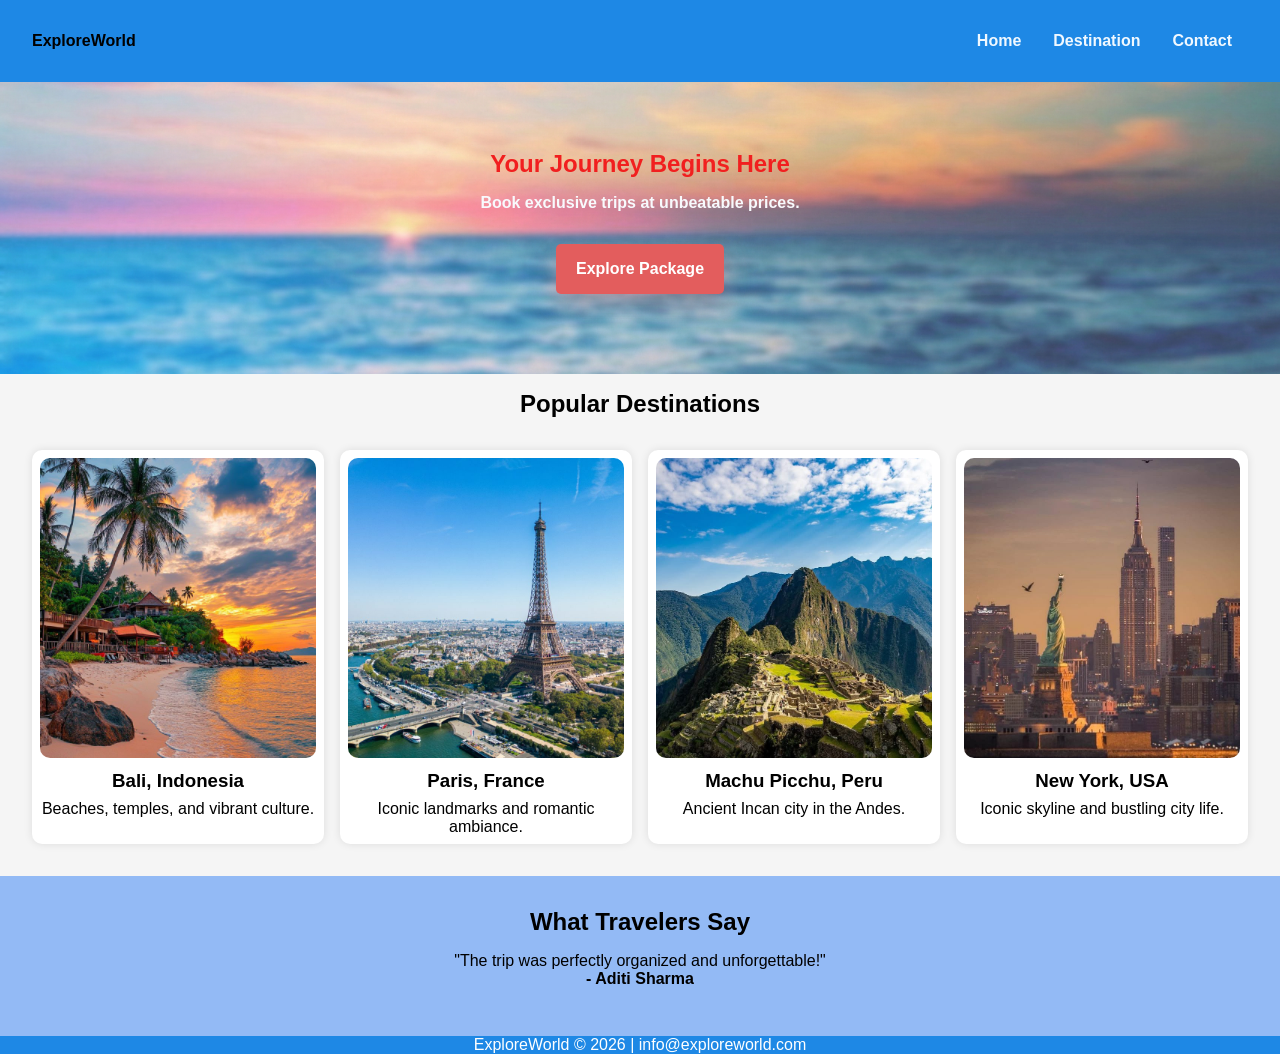
<file: index.html>
<!DOCTYPE html>
<html lang="en">
<head>
    <meta charset="UTF-8">
    <meta name="viewport" content="width=device-width, initial-scale=1.0">
    <title>ExploreWorld - Home</title>
    <link rel="stylesheet" href="style.css">
</head>
<body>

<header class="navbar">
    <div class="logo">ExploreWorld</div>

    <button class="menu-toggle" aria-label="Open navigation menu">&#9776;</button>

    <nav class="nav-links">
        <a href="index.html">Home</a>
        <a href="destination.html">Destination</a>
        <a href="contact.html">Contact</a>
    </nav>
</header>

<main>
    <section class="hero section">
        <h1>Your Journey Begins Here</h1>
        <p>Book exclusive trips at unbeatable prices.</p>
        <a href="destination.html" class="btn btn--primary">Explore Package</a>
    </section>

    <section class="grid-preview section">
        <h2>Popular Destinations</h2>
        <div class="card-grid">
            <div class="card">
                <img src="./assets/bali.jpg" alt="Bali beach view">
                <h3>Bali, Indonesia</h3>
                <p>Beaches, temples, and vibrant culture.</p>
            </div>

            <div class="card">
                <img src="./assets/paris.jpg" alt="Paris city view">
                <h3>Paris, France</h3>
                <p>Iconic landmarks and romantic ambiance.</p>
            </div>

            <div class="card">
                <img src="./assets/MachuPicchu.jpg" alt="Machu Picchu ruins">
                <h3>Machu Picchu, Peru</h3>
                <p>Ancient Incan city in the Andes.</p>
            </div>

            <div class="card">
                <img src="./assets/newyork.jpg" alt="New York skyline">
                <h3>New York, USA</h3>
                <p>Iconic skyline and bustling city life.</p>
            </div>
        </div>
    </section>

    <section class="testimonials section">
        <h2>What Travelers Say</h2>
        <div class="testimonial-row">
            <div class="testimonial">
                <p>"The trip was perfectly organized and unforgettable!"</p>
                <p><strong>- Aditi Sharma</strong></p>
            </div>
        </div>
    </section>
</main>

<footer class="footer">
    <p>ExploreWorld &copy; 2026 | info@exploreworld.com</p>
</footer>

<script src="script.js"></script>

</body>
</html>
</file>
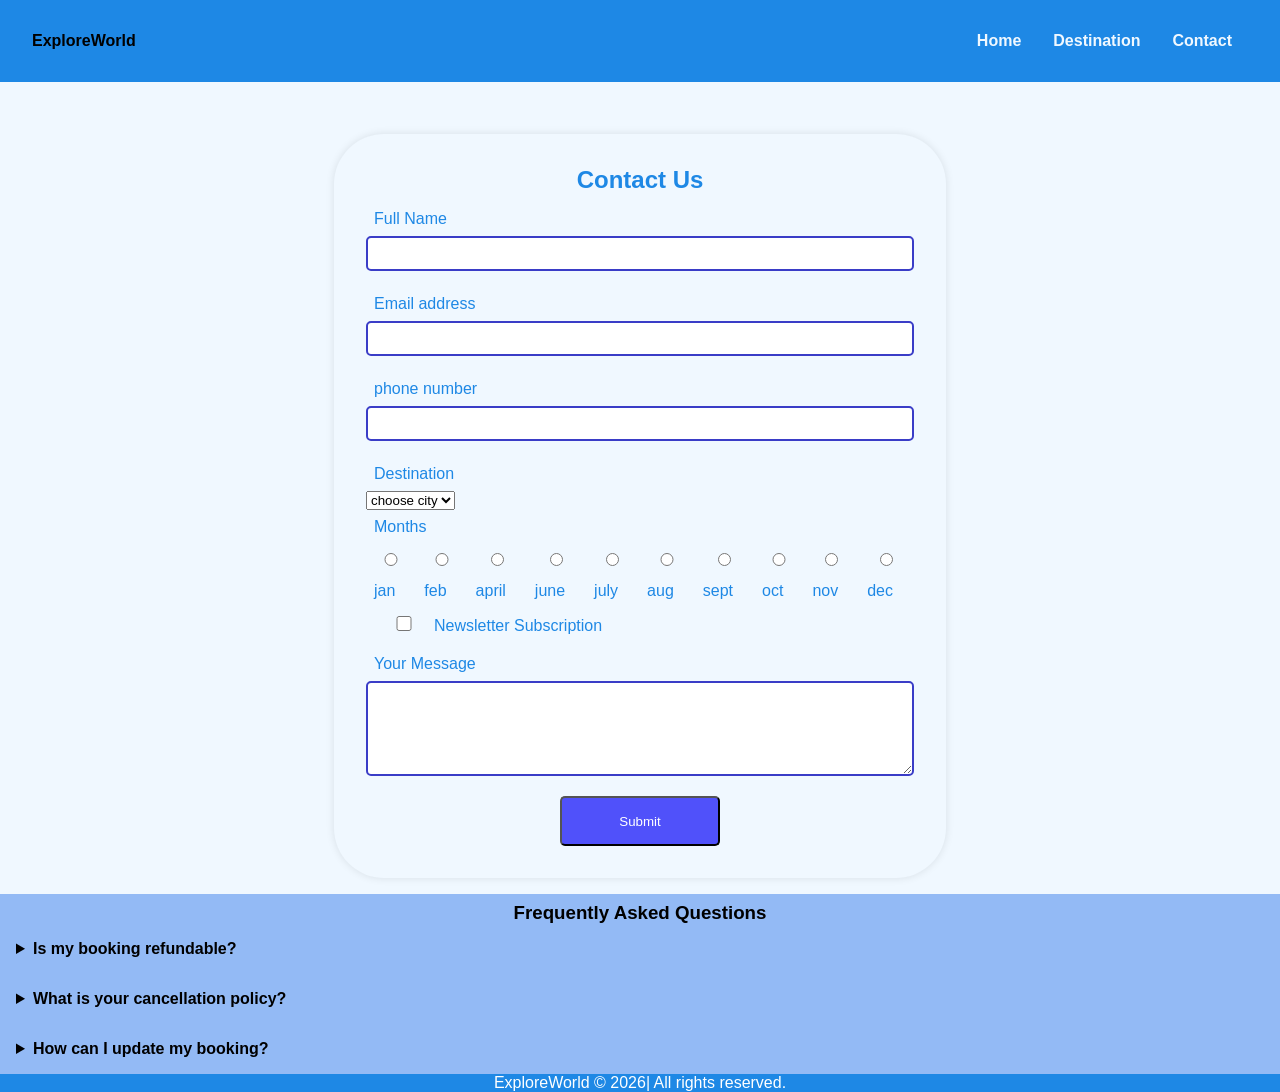
<file: contact.html>
<!DOCTYPE html>
<html lang="en">
<head>
    <meta charset="UTF-8">
    <meta name="viewport" content="width=device-width, initial-scale=1.0">
    <title>ExploreWorld -Contact</title>
    <link rel="stylesheet" href="style.css">
</head>
<body>
    <header class="navbar">
        <div class="logo">ExploreWorld</div>
        <button class="menu-toggle" aria-label="Open navigation menu">&#9776;</button>

        <nav class="nav-links">
            <a href="index.html">Home</a>
            <a href="destination.html">Destination</a>
            <a href="contact.html">Contact</a>
        </nav>
    </header>

    <main class="main-contact">
        <section class="contact-form">
            <h2>Contact Us</h2>
            <form action="">
                <label for="name">Full Name</label>
                <input type="text" id="name" required>
                <label for="email">Email address</label>
                <input type="email" id="email" required>
                <label for="phone"> phone number</label>
                <input type="tel" id="phone" required>
                <label for="destination">Destination</label>
                <select name="destination" id="destination">
                    <option value="">choose city</option>
                    <option value="mumbai">mumbai</option>
                    <option value="bangalore">Banglore</option>
                    <option value="chennai">chennai</option>
                </select>
                <label>Months</label>
                <div class="months">
                    <label><input type="radio" name="Months">jan</label>
                    <label><input type="radio" name="Months">feb</label>
                    <label><input type="radio" name="Months">april</label>
                    <label><input type="radio" name="Months">june</label>
                    <label><input type="radio" name="Months">july</label>
                    <label><input type="radio" name="Months">aug</label>
                    <label><input type="radio" name="Months">sept</label>
                    <label><input type="radio" name="Months">oct</label>
                    <label><input type="radio" name="Months">nov</label>
                    <label><input type="radio" name="Months">dec</label>
                </div>

                <label class="checkbox">
                    <input type="checkbox">Newsletter Subscription
                </label>

                <label for="comments">Your Message</label>
                <textarea id="comments" rows="5" required></textarea>
                <div class="container">
                    <button type="submit" class="btn btn--secondary">Submit</button>
                </div>
            </form>
        </section>
    </main>

    <section class="faq">
        <h3 class="section__title">Frequently Asked Questions</h3>
        <div class="faq__content">
            <details>
                <summary>Is my booking refundable?</summary>
                <p>Yes, our booking policy allows for refunds within 24 hours of purchase.</p>
            </details>
            <details>
                <summary>What is your cancellation policy?</summary>
                <p>Our cancellation policy allows for cancellations up to 48 hours before the scheduled departure.</p>
            </details>
            <details>
                <summary>How can I update my booking?</summary>
                <p>You can update your booking by contacting our customer service team or through your account on our website.</p>
            </details>
        </div>
    </section>

    <footer class="footer">
        <p>ExploreWorld &copy; 2026| All rights reserved.</p>
    </footer>

    <script src="script.js"></script>
</body>
</html>
</file>
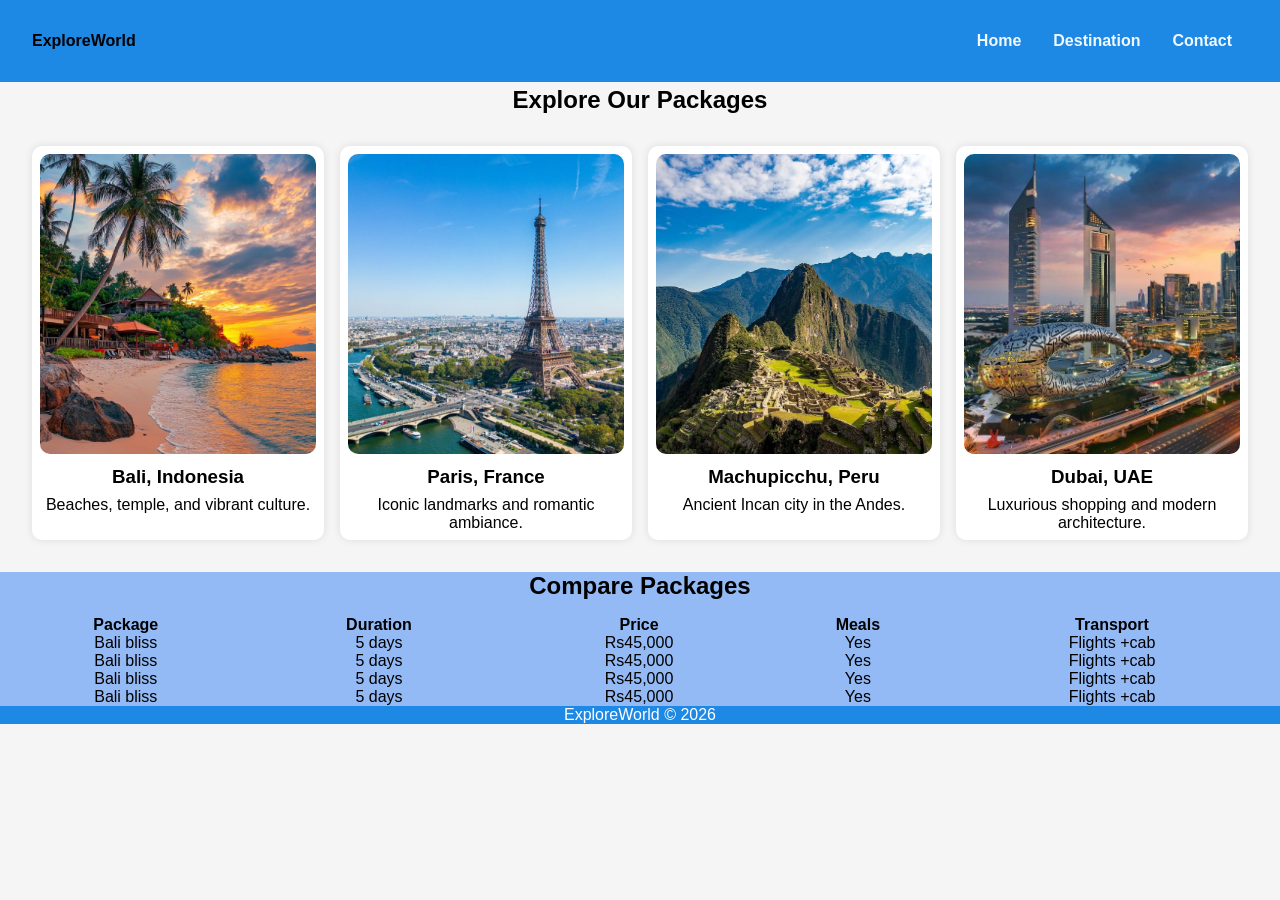
<file: destination.html>
<!DOCTYPE html>
<html lang="en">
<head>
    <meta charset="UTF-8">
    <meta name="viewport" content="width=device-width, initial-scale=1.0">
    <title>ExploreWorld -Destination</title>
    <link rel="stylesheet" href="style.css">
</head>
<body>
    <header class="navbar">
        <div class="logo">ExploreWorld</div>
        <button class="menu-toggle" aria-label="Open navigation menu">&#9776;</button>

        <nav class="nav-links">
            <a href="index.html">Home</a>
            <a href="destination.html">Destination</a>
            <a href="contact.html">Contact</a>
        </nav>
    </header>

    <section class="grid-preview">
        <h2>Explore Our Packages</h2>
        <div class="card-grid">
            <div class="card">
                <img src="./assets/bali.jpg" alt="Bali Beach">
                <h3>Bali, Indonesia</h3>
                <p>Beaches, temple, and vibrant culture.</p>
            </div>
            <div class="card">
                <img src="./assets/paris.jpg" alt="Paris City">
                <h3>Paris, France</h3>
                <p>Iconic landmarks and romantic ambiance.</p>
            </div>
            <div class="card">
                <img src="./assets/MachuPicchu.jpg" alt="Machupicchu">
                <h3>Machupicchu, Peru</h3>
                <p>Ancient Incan city in the Andes.</p>
            </div>
            <div class="card">
                <img src="./assets/Dubai.jpg" alt="Dubai">
                <h3>Dubai, UAE</h3>
                <p>Luxurious shopping and modern architecture.</p>
            </div>
        </div>
    </section>

    <section class="pricing-table">
        <h2>Compare Packages</h2>
        <table>
            <thead>
                <tr>
                    <th>Package</th>
                    <th>Duration</th>
                    <th>Price</th>
                    <th>Meals</th>
                    <th>Transport</th>
                </tr>
            </thead>
            <tbody>
                <tr>
                    <td>Bali bliss</td>
                    <td>5 days</td>
                    <td>Rs45,000</td>
                    <td>Yes</td>
                    <td>Flights +cab</td>
                </tr>
            </tbody>
            <tbody>
                <tr>
                    <td>Bali bliss</td>
                    <td>5 days</td>
                    <td>Rs45,000</td>
                    <td>Yes</td>
                    <td>Flights +cab</td>
                </tr>
            </tbody>
            <tbody>
                <tr>
                    <td>Bali bliss</td>
                    <td>5 days</td>
                    <td>Rs45,000</td>
                    <td>Yes</td>
                    <td>Flights +cab</td>
                </tr>
            </tbody>
            <tbody>
                <tr>
                    <td>Bali bliss</td>
                    <td>5 days</td>
                    <td>Rs45,000</td>
                    <td>Yes</td>
                    <td>Flights +cab</td>
                </tr>
            </tbody>
        </table>
    </section>

    <footer class="footer">
        <p>ExploreWorld &copy; 2026</p>
    </footer>

    <script src="script.js"></script>
</body>
</html>
</file>
<file: style.css>
*{
  box-sizing: border-box;
  margin: 0;
  padding: 0;
}

/* Smooth scroll */
html {
  scroll-behavior: smooth;
  scroll-padding-top: 70px;
}

/* Scroll snap */
body {
  scroll-snap-type: y mandatory;
  overflow-y: scroll;
  padding-top: 70px;
  font-family: Arial, sans-serif;
  background-color: #f5f5f5;
}

/* Sections */
.section{
  scroll-snap-align: start;
}

/* Header */
header {
  position: fixed;
  top: 0;
  width: 100%;
  z-index: 1000;
}

/* Navbar */
.navbar{
   display: flex;
   justify-content: space-between;
   align-items: center;
   background-color: #1e88e5;
   color: white;
   padding: 1rem 2rem;
}

.logo{
  color:black;
  font-weight: bold;
}

/* Nav links */
.nav-links{
  display: flex;
}

.navbar a{
    font-weight: bold;
    text-decoration: none;
    color: aliceblue;
    padding: 1rem;
}

/* Hamburger button */
.menu-toggle{
  display: none;
  font-size: 2rem;
  background: none;
  border: none;
  color: white;
  cursor: pointer;
}

/* Buttons */
.btn{
    display: inline-flex;
    align-items: center;
    justify-content: center;
    color: white;
    border-radius: 5px;
    min-width: 160px;
    height: 50px;
    padding: 0 1.25rem;
    text-decoration: none;
    text-align: center;
    white-space: nowrap;
    transition: background-color 0.2s ease, transform 0.2s ease, box-shadow 0.2s ease;
}

.btn.btn--primary{
  background-color: #e35d5d;
  box-shadow: 0 10px 24px rgba(227, 93, 93, 0.35);
}

.btn.btn--primary:hover{
  background-color: #cb4747;
  transform: translateY(-2px);
}

.btn.btn--secondary{
  background-color: rgba(60, 60, 250, 0.884); 
}

/* Hero */
.hero{
    background-image: url('./assets/banner.png'); 
    background-repeat: no-repeat;
    background-position: right center;
    background-size: cover;
    text-align: center;
    padding: 5rem 1rem;
    color: rgb(241, 31, 31);
}

.hero img{
    width: 100%;
    object-fit: contain;
}

.hero p{
    padding: 1rem;
    margin-bottom: 1rem;
    color: rgb(248, 250, 253);
    font-weight: 600;
}

.hero a{
    font-weight: 600;
}

/* Grid */
.grid-preview{
    text-align: center;
    margin-top: 1rem;
}

.card-grid{
    display: grid;
    grid-template-columns: repeat(auto-fit, minmax(250px, 1fr));
    gap: 1rem;
    margin: 2rem;
}

.card{
    background: white;
    border-radius: 10px;
    box-shadow: 0 0 8px rgba(0,0,0,0.1);
    text-align: center;
    padding: 0.5rem;
}

.card img{
    width: 100%;
    height: 300px;
    object-fit: cover;
    border-radius: 10px;
}

.card h3 {
    padding: 0.5rem;
}

/* Testimonials */
.testimonials{
    background-color: rgb(147, 186, 245);
    padding: 2rem;
    text-align: center;
}

.testimonial{
    margin: 1rem;
}

/* Pricing */
.pricing-table{
    text-align: center;
    background-color: rgb(147, 186, 245);
    overflow-x: auto;
}

table{
    margin-top: 1rem;
    width: 100%;
    border-collapse: collapse;
}

/* Contact */
.main-contact{
    width: 100%;
    display: flex;
    justify-content: center;
    align-items: center;
    background-color: aliceblue;
}

.contact-form{
    margin: 4rem 1rem 1rem 1rem;
    color: black;
    background: aliceblue;
    padding: 2rem;
    border-radius: 50px;
    box-shadow: 0 0 8px rgba(0,0,0,0.1);
}

.contact-form h2{
    text-align: center;
    color: #1e88e5;
    margin-bottom: 1rem;
}

.contact-form label{
    color: #1e88e5;
    display: block;
    margin: 0.5rem;
}

.contact-form input,
.contact-form textarea{
    width: 100%;
    padding: 0.5rem;
    margin-bottom: 1rem;
    border: 2px solid #3a3dc7;
    border-radius: 5px;
}

/* Misc */
.months{
    display: flex;
}

.checkbox{
    margin: 1rem;
    position: relative;
}

.checkbox input{
    width: 60px;
    height: 15px;
}

.container{
    display: flex;
    justify-content: center;
    align-items: center;
}

/* FAQ */
.faq{
    background-color: rgb(147, 186, 245);
    padding-top: 0.5rem;
}

.section__title{
    text-align: center;
}

summary{
    font-weight: bold;
    margin: 1rem;
}

.faq__content p{
    color: azure;
    padding: 1rem;
}

/* Footer */
.footer p{
    background-color: #1e88e5;
    color: white;
    text-align: center;
}

/* ================= MOBILE ================= */
@media (max-width: 726px){

  .menu-toggle{
    display: block;
  }

  .nav-links{
    display: none;
    flex-direction: column;
    width: 100%;
    background-color: #1e88e5;
    position: absolute;
    top: 60px;
    left: 0;
  }

  .nav-links a{
    padding: 1rem;
    text-align: center;
    border-top: 1px solid rgba(255,255,255,0.2);
  }

  .nav-links.active{
    display: flex;
  }

  .navbar{
    flex-direction: row;
  }

  .logo{
    margin-bottom: 0;
  }

  .grid-preview{
    margin-top: 3rem;
  }

  .months{
    flex-direction: column;
  }
}

/* Extra small */
@media (max-width: 375px){

  .hero p{
    color: #b1b4bdc5;
  }

  .hero{
    margin-top: 1rem;
    background-position: right -44px center;
  }

  .grid-preview{
    margin-top: 6rem;
  }
}
</file>
